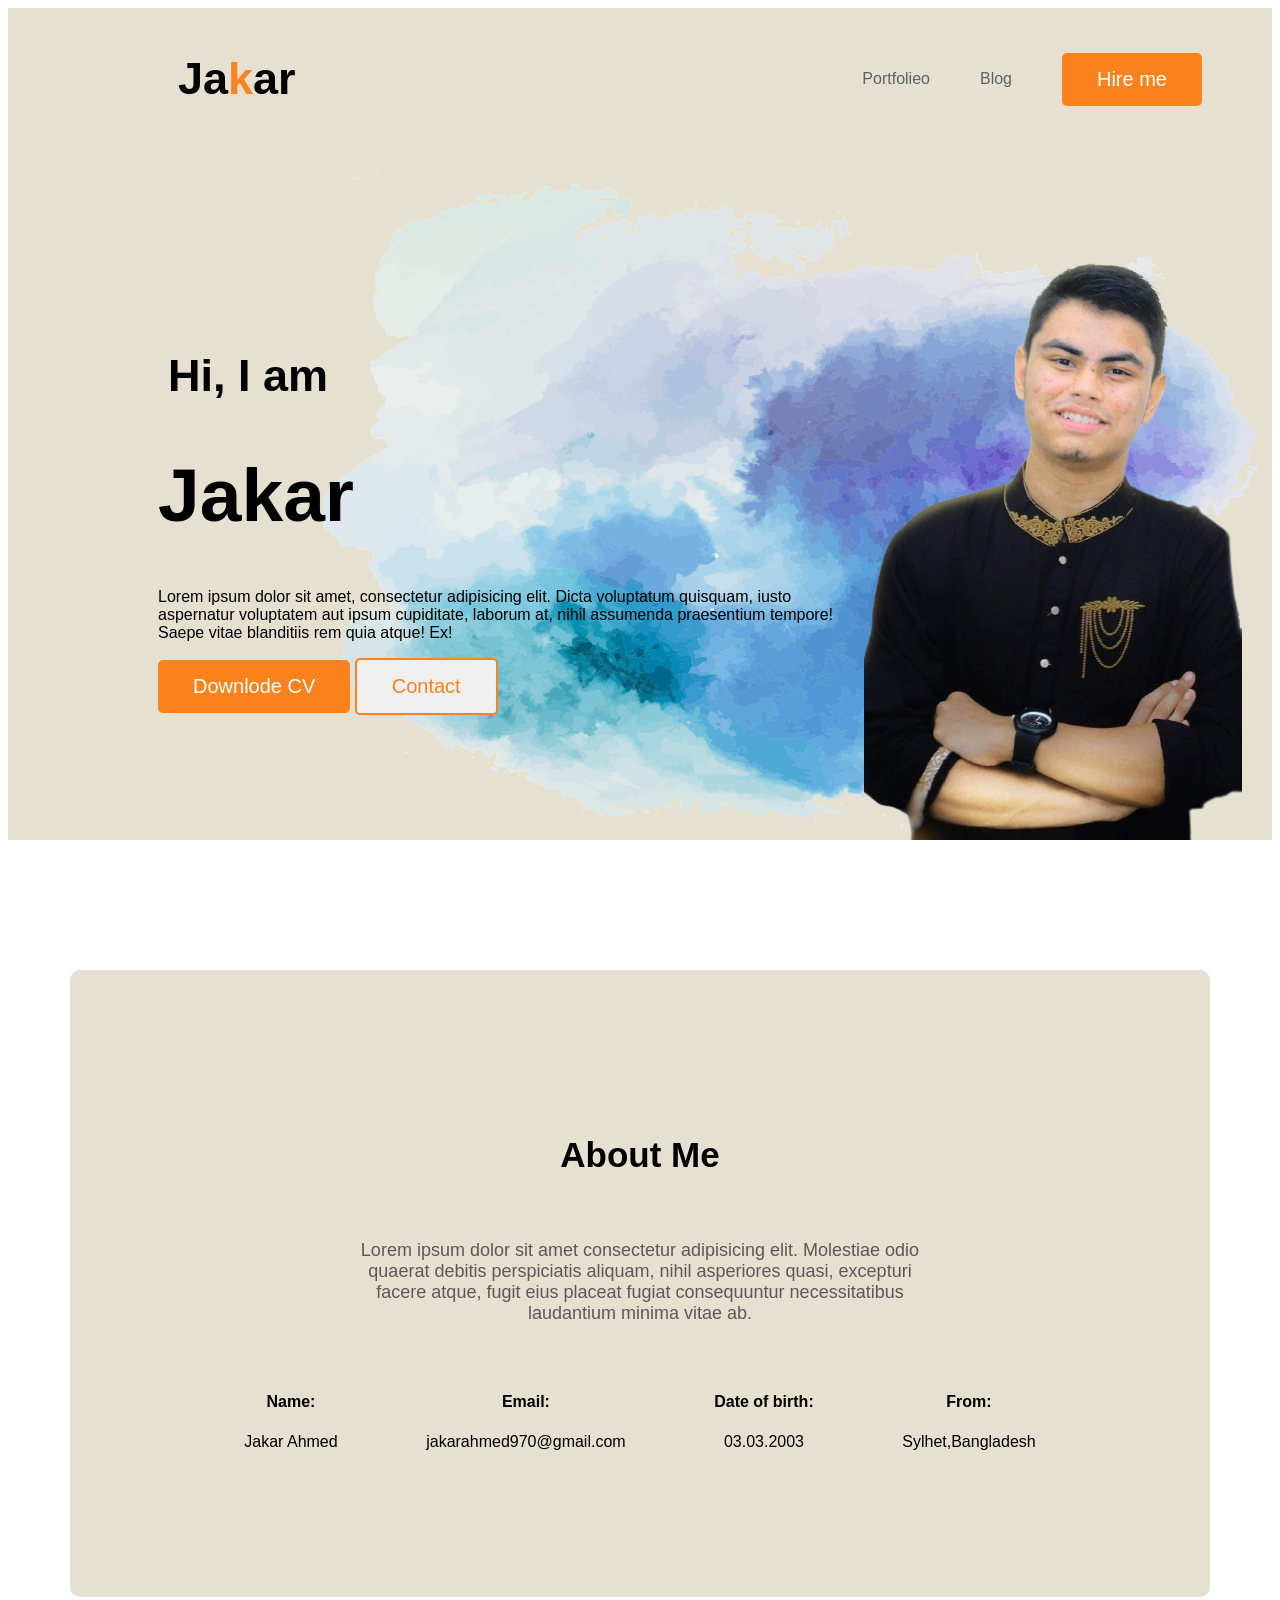
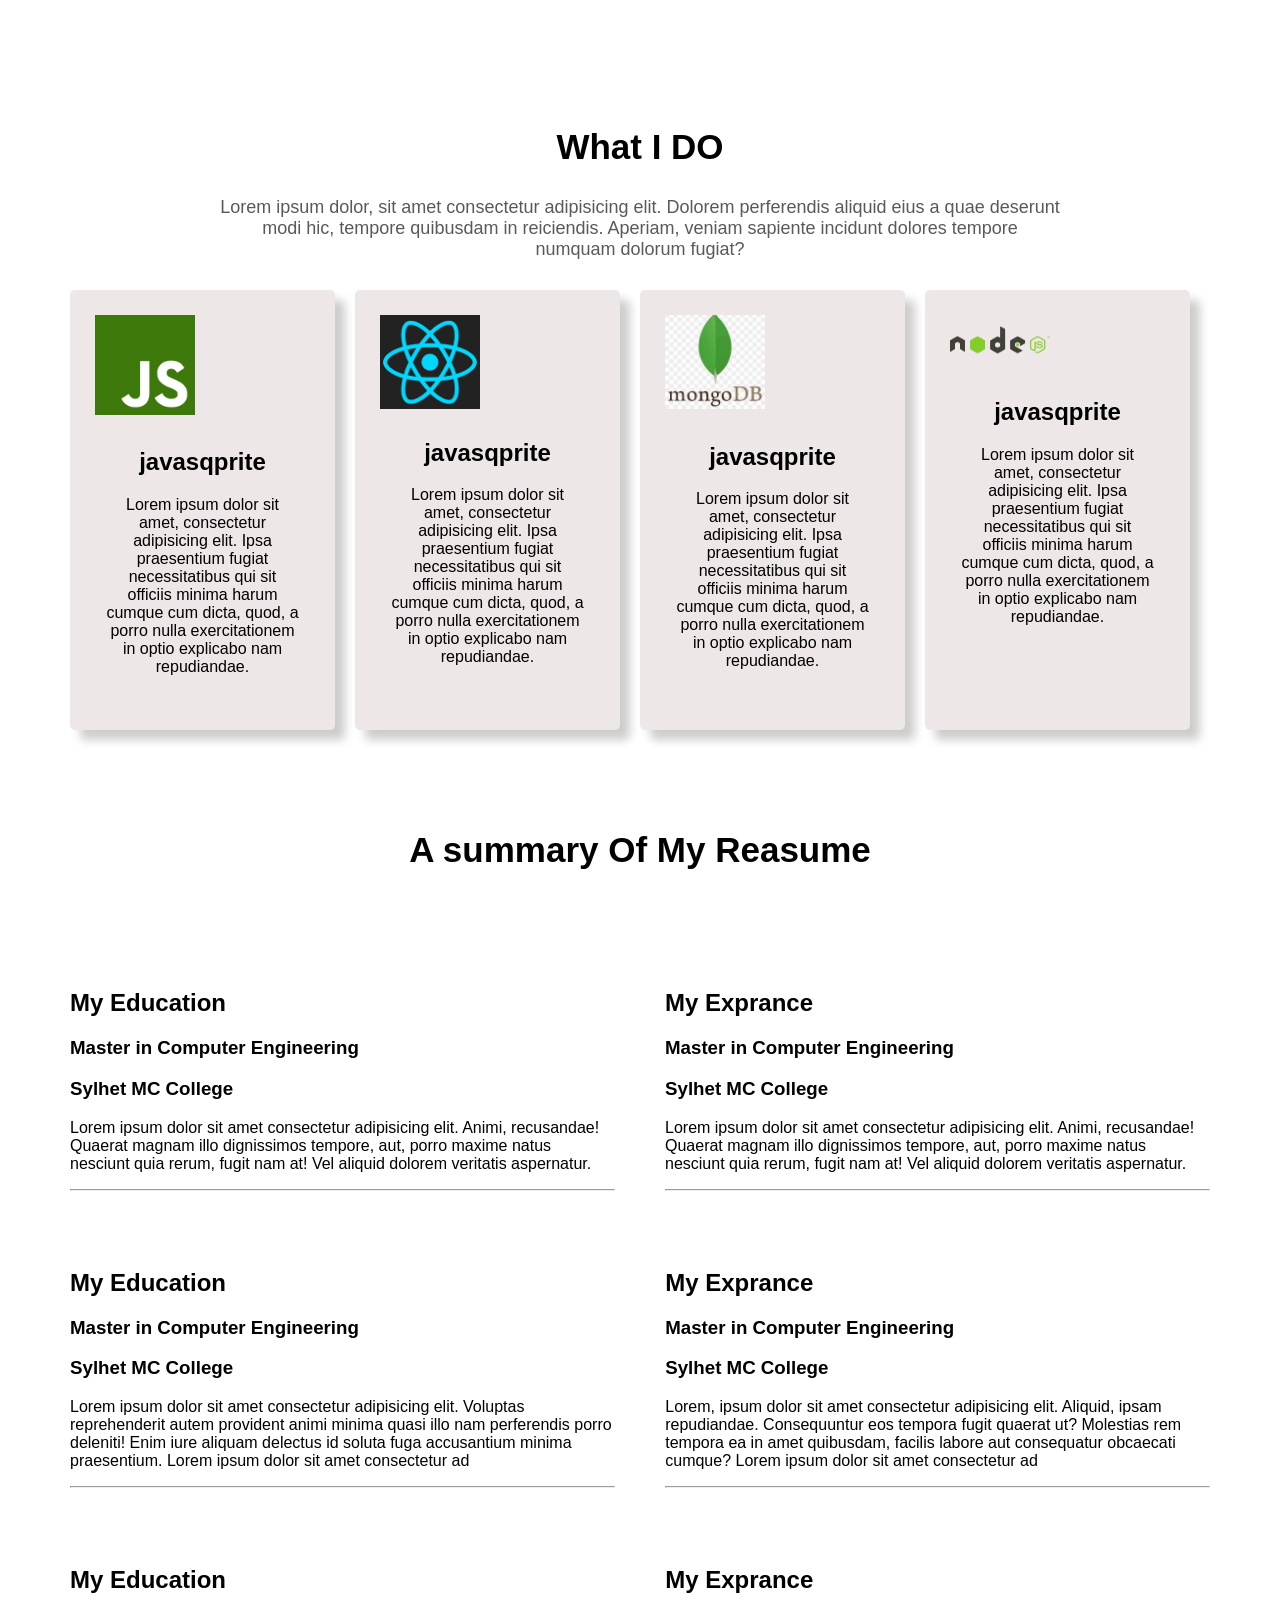
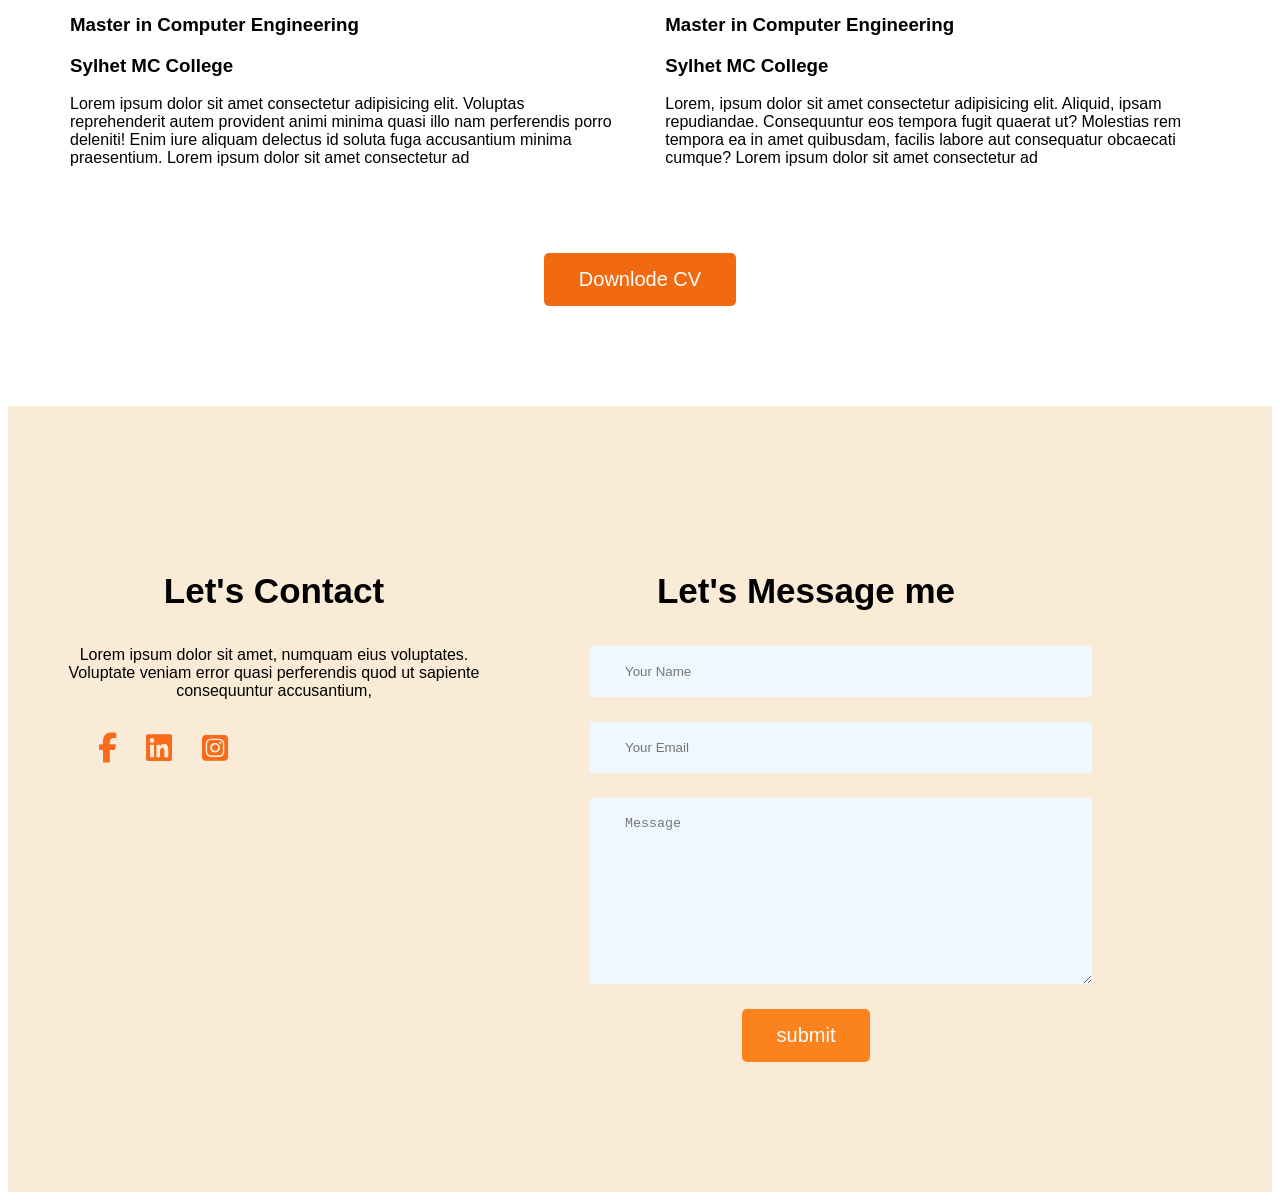
<file: index.html>
<!DOCTYPE html>
<html lang="en">
<head>
    <meta charset="UTF-8">
    <meta http-equiv="X-UA-Compatible" content="IE=edge">
    <meta name="viewport" content="width=device-width, initial-scale=1.0">
    <title>Document</title>
    <link rel="preconnect" href="https://fonts.googleapis.com">
<link rel="preconnect" href="https://fonts.gstatic.com" crossorigin>
<link href="https://fonts.googleapis.com/css2?family=Foldit:wght@100&display=swap" rel="stylesheet">
    <link rel="stylesheet" href="style.css">
    <link rel="stylesheet" href="https://cdnjs.cloudflare.com/ajax/libs/font-awesome/6.5.1/css/all.min.css" integrity="sha512-DTOQO9RWCH3ppGqcWaEA1BIZOC6xxalwEsw9c2QQeAIftl+Vegovlnee1c9QX4TctnWMn13TZye+giMm8e2LwA==" crossorigin="anonymous" referrerpolicy="no-referrer" />
</head>
<body>
 <header class="had">
<nav>
    <h3 class="nj">Ja<span class="sp">k</span>ar</h3>
    <ul>
        <li><a href="#">Portfolieo</a></li>
        <li><a href="#">Blog</a></li>
        <li><button class="btn">Hire me</button></li>
    </ul>
</nav>
<div class="banner">
    <div class="jak">
        <h3 class="ja1">Hi, I am</h3>
        <h1 class="ja2"> Jakar</h1>
        <p>Lorem ipsum dolor sit amet, consectetur adipisicing elit.
             Dicta voluptatum quisquam, iusto aspernatur voluptatem aut ipsum cupiditate, laborum at, nihil assumenda praesentium tempore! 
            Saepe vitae blanditiis rem quia atque! Ex!</p>
            <button class="btn">
                Downlode CV
            </button>
            <button class="btn1">Contact</button>
    </div>
    <img class="profile" src="image/FB_IMG_1692554479714_1_-removebg-preview (2).png" alt="jakar">
</div>
 </header>
 <main>
<section class="about">
    <h3 class="section-title">About Me</h3>
    <p class="prag">Lorem ipsum dolor sit amet consectetur adipisicing elit.
         Molestiae odio quaerat debitis perspiciatis aliquam, nihil asperiores quasi, excepturi facere atque, fugit eius placeat
         fugiat consequuntur necessitatibus laudantium minima vitae ab.</p>

         <div class="info-con">
<div class="about-info">
    <h4 class="info-title">Name:</h4>
    <p class="info-des">Jakar Ahmed</p>
</div>
<div class="about-info">
    <h4 class="info-title">Email:</h4>
    <p class="info-des">jakarahmed970@gmail.com</p>
</div>
<div class="about-info">
    <h4 class="info-title">Date of birth:</h4>
    <p class="info-des">03.03.2003</p>
</div>
<div class="about-info">
    <h4 class="info-title">From:</h4>
    <p class="info-des">Sylhet,Bangladesh</p>
</div>

         </div>
</section>




<section>
    <div class="section-title">What I DO</div>
    <div class="prag">  Lorem ipsum dolor, sit amet consectetur adipisicing elit. Dolorem perferendis aliquid eius a quae deserunt modi hic, tempore quibusdam in reiciendis. Aperiam, veniam sapiente incidunt dolores tempore numquam dolorum fugiat?       </div>

<div class="main-con">
    <div class="contai">
        <img width="100px" src="image/javascript-736401_1920.png" alt="">
        <div class="content">
            <h2>javasqprite</h2>
            <p>Lorem ipsum dolor sit amet, consectetur 
                adipisicing elit. Ipsa praesentium fugiat
                 necessitatibus qui sit officiis minima harum cumque
                  cum dicta, quod,
                 a porro nulla exercitationem in
                  optio explicabo nam repudiandae.</p>
        </div>
    </div>
    <div class="contai">
        <img class="amar-img" width="100px" src="image/download.png" alt="">
        <div class="content">
            <h2>javasqprite</h2>
            <p>Lorem ipsum dolor sit amet, consectetur 
                adipisicing elit. Ipsa praesentium fugiat
                 necessitatibus qui sit officiis minima harum cumque
                  cum dicta, quod,
                 a porro nulla exercitationem in
                  optio explicabo nam repudiandae.</p>
        </div>
    </div>
    <div class="contai">
        <img width="100px" src="image/download.jpg" alt="">
        <div class="content">
            <h2>javasqprite</h2>
            <p>Lorem ipsum dolor sit amet, consectetur 
                adipisicing elit. Ipsa praesentium fugiat
                 necessitatibus qui sit officiis minima harum cumque
                  cum dicta, quod,
                 a porro nulla exercitationem in
                  optio explicabo nam repudiandae.</p>
        </div>
    </div>
    <div class="contai">
        <img width="100px" src="image/node-js-736399_1920.png" alt="">
        <div class="content">
            <h2>javasqprite</h2>
            <p>Lorem ipsum dolor sit amet, consectetur 
                adipisicing elit. Ipsa praesentium fugiat
                 necessitatibus qui sit officiis minima harum cumque
                  cum dicta, quod,
                 a porro nulla exercitationem in
                  optio explicabo nam repudiandae.</p>
        </div>
    </div>
</div>    
</section>

<section>
    <h3 class="section-tle">A summary Of My Reasume</h3>
    <div class="resume-container">
        <div class="resume-colume">
            <h2 class="resume-colume-title">
                My Education
            </h2>
            <div class="resume-item">
                <h3 class="resume-item-title">
                    Master in Computer Engineering
                </h3>
                <h3 class="resume-item-institute">Sylhet MC College</h3>

            
                <p class="resume-item-description">Lorem ipsum dolor sit amet consectetur adipisicing elit. Animi, recusandae! Quaerat magnam illo dignissimos tempore, aut, porro maxime natus nesciunt quia rerum, fugit nam at! Vel aliquid dolorem veritatis aspernatur.</p>
            
                 </div>
<hr>



        </div>
        <div class="resume-colume">
            <h2 class="resume-colume-title">
                My Exprance
            </h2>
            <div class="resume-item">
                <h3 class="resume-item-title">
                    Master in Computer Engineering
                </h3>
                <h3 class="resume-item-institute">Sylhet MC College</h3>
                <p class="resume-item-description">Lorem ipsum dolor sit amet consectetur adipisicing elit. Animi, recusandae! Quaerat magnam illo dignissimos tempore, aut, porro maxime natus nesciunt quia rerum, fugit nam at! Vel aliquid dolorem veritatis aspernatur.</p>
        <hr>
        
                                                                                                            
            </div>




     


        


 </div>

 






    

</section>



<section>
   
    <div class="resume-container">
        <div class="resume-colume">
            <h2 class="resume-colume-title">
                My Education
            </h2>
            <div class="resume-item">
                <h3 class="resume-item-title">
                    Master in Computer Engineering
                </h3>
                <h3 class="resume-item-institute">Sylhet MC College</h3>

            
                <p class="resume-item-description">Lorem ipsum dolor sit amet
                     consectetur 
                    adipisicing elit. Voluptas reprehenderit autem provident 
                    animi minima quasi illo nam perferendis porro deleniti!
                     Enim iure aliquam
                     delectus id soluta fuga accusantium minima praesentium.
                      Lorem ipsum dolor sit amet consectetur ad</p>
            
                  </div>
<hr>



        </div>
        <div class="resume-colume">
            <h2 class="resume-colume-title">
                My Exprance
            </h2>
            <div class="resume-item">
                <h3 class="resume-item-title">
                    Master in Computer Engineering
                </h3>
                <h3 class="resume-item-institute">Sylhet MC College</h3>
                <p class="resume-item-description"> Lorem, ipsum dolor
                     sit amet consectetur adipisicing elit. Aliquid, ipsam
                      repudiandae. Consequuntur eos tempora fugit quaerat ut?
                       Molestias rem tempora ea in amet quibusdam,
                     facilis labore aut consequatur obcaecati cumque?
                      Lorem ipsum dolor sit amet consectetur ad</p>
        <hr>
        
                                                                                            
            </div>




     


        


 </div>

 






    

</section>




<section>
   
    <div class="resume-container">
        <div class="resume-colume">
            <h2 class="resume-colume-title">
                My Education
            </h2>
            <div class="resume-item">
                <h3 class="resume-item-title">
                    Master in Computer Engineering
                </h3>
                <h3 class="resume-item-institute">Sylhet MC College</h3>

            
                <p class="resume-item-description">Lorem ipsum dolor sit amet
                     consectetur 
                    adipisicing elit. Voluptas reprehenderit autem provident 
                    animi minima quasi illo nam perferendis porro deleniti!
                     Enim iure aliquam
                     delectus id soluta fuga accusantium minima praesentium.
                      Lorem ipsum dolor sit amet consectetur ad</p>
            
                </div>




        </div>
        <div class="resume-colume">
            <h2 class="resume-colume-title">
                My Exprance
            </h2>
            <div class="resume-item">
                <h3 class="resume-item-title">
                    Master in Computer Engineering
                </h3>
                <h3 class="resume-item-institute">Sylhet MC College</h3>
                <p class="resume-item-description"> Lorem, ipsum dolor
                     sit amet consectetur adipisicing elit. Aliquid, ipsam
                      repudiandae. Consequuntur eos tempora fugit quaerat ut?
                       Molestias rem tempora ea in amet quibusdam,
                     facilis labore aut consequatur obcaecati cumque?
                      Lorem ipsum dolor sit amet consectetur ad</p>
       
        
                                                                                      
            </div>




     


        


 </div>

</section>
 
<button class="btna">Downlode CV</button>





    


 </main>
 <footer>


    <div class="footer-colum">
        <h3 class="section-title">Let's Contact</h3>
        <p class="section-description">Lorem ipsum dolor sit amet, 
             numquam eius voluptates. Voluptate veniam error quasi perferendis
             quod ut sapiente consequuntur accusantium,</p>
             <div class="sociel-links">
                <ul>
                    <li><a href="#"><i class="fa-brands fa-facebook-f"></i></a></li>
                    <li><a href="#"><i class="fa-brands fa-linkedin"></i></a></li>
                    <li><a href="#"><i class="fa-brands fa-square-instagram"></i></a></li>
                </ul>
             </div>
    </div>







    <div class="footer-colum">
        <h3 class="section-title">Let's Message me</h3>
        <form action="">
<input type="text" placeholder="Your Name" name="" id="">
<input type="email"placeholder="Your Email" name="" id="">
<textarea name=""placeholder="Message" id="" cols="30" rows="10"></textarea>
<input type="submit"class="btn" value="submit">
        </form>
    </div>
  <footer>
</body>
</html>
</file>
<file: style.css>
body{
    font-family: 'Lato', sans-serif;
}
nav{
    display: flex;
    justify-content: space-between;
    align-items: center;
    margin: 0 20px;
}
.nj{
    color:black;
    font-size: 45px;
    font-weight: 800px;
    padding-left:150px ;

}
.sp{
    color: rgb(252, 130, 30);
}
nav > ul{
    display: flex;
    align-items: center;
   
}
nav li{
    list-style: none;
    margin-right: 50px;

}
nav a{
    text-decoration: none;
    color: rgb(91, 99, 99);
}
.btn{
    border-radius: 5px;
    background: rgb(252, 130, 30) ;
    border: 0;
    color: white;
    font-size: 20px;
    font-weight: 700px;
    padding: 15px 35px;
}
.had{
    background-image: url('image/watercolor-4116932_1920.png');
    background-repeat: no-repeat;
    background-position: bottom right;
    background-color: rgb(229, 224, 207);
    background-size: 950px;
  
}
.banner{
 
    padding:30px 30px 0px 150px;
    display: flex;
    align-items: center;
    justify-content: space-between;
}
.banner .profile{
    width:500px;
}
.banner .jak{

}
h1{
    font-size: 75px;
}
.ja1{
    font-size: 45px;
    padding-left: 10px;
}
.btn1{
    border: 2px solid  rgb(252, 130, 30);
    border-radius: 5px;
    padding: 15px 35px;
    font-size: 20px;
    color: rgb(252, 130, 30) ;
}
/*    hader end */
main{
    width: 1140px;
    margin: 0px auto;
}
.about{
    margin: 130px 0;
  
    padding:130px;
    background-color:rgb(229, 224, 207) ;
    border-radius: 10px;

}
.section-title{
    color: black;
    text-align: center;
    font-size: 35px;
      font-weight: 700;
  
  
}

.section-tle{
    margin: 100px 50px;
    color: black;
    text-align: center;
    font-size: 35px;
      font-weight: 700;
      margin: 100px 50px;
}

.prag{
    color:rgb(92, 88, 88);

text-align: center;
font-size: 18px;

padding: 30px 150px;
}
.info-con{
    display: flex;
    justify-content: space-around;
}
.about-info{
    text-align: center;
}
.des{
    text-align: center;
}
/*skill*/
.skill{
    justify-content:center;
    margin: auto;
    align-items: center;
  
    padding: 30px 150px;
}
.jav
{
    margin: auto;
max-width:100px;
    height: 100px;
    margin: 0px;
}
.despriction{
    padding: 30px;

}
.ama{
    margin: auto;
  justify-content:space-around;
    display: flex;
    align-items: center;
   
  
}
.skill{

width: auto 300px;
align-items: center;
justify-content: space-around;
background-color: aliceblue;
text-align: center;


  
}
.ama p{
    
    justify-content: center;
}
.nai{
    margin: auto;
    text-align: center;
    display: flex;

}
/*             main Con            */
.main-con{
    display: flex;
    justify-content: space-between;
    width: 100%;
    align-items: center;
  

 
}
.content{
height: auto;
    padding: 10px;
    text-align: center;

}
.contai{
    border-radius: 5px;
    height:390px;
    padding: 25px;
    margin-right: 20px;
    background-color: rgb(238, 231, 231);
    justify-content: center;
    align-items: center;
    box-shadow: 10px 10px 10px rgb(207, 204, 204);
}
.amar-img{
    display: flex;
    justify-content:right;
    align-items: center;

}





.resume-colume{
  
}
.resume-container{
    padding-bottom: 50px;
    display: flex;
    gap: 50px;
}
.resume-container{
    display: flex;

}
.btna{
   
   
   

background-color: rgb(241, 106, 15);

display: flex;

justify-content: center;


   
border-radius: 5px;

border: 0;
color: white;
font-size: 20px;
font-weight: 700px;
padding: 15px 35px;

margin:20px auto 60px auto  ;


 
}
footer{
    display: flex;
    background-color: antiquewhite;
    padding: 130px 50px 130px ;
    margin-top: 100px;
    gap: 100px;
    justify-content: ;
}
.footer-colum{
    width: 50%;
    text-align: center;

   

}
input[type="text"],input[type="email"], textarea{
    display: block;
    margin-bottom: 25px;
    padding: 18px 35px;
    color: rgb(105, 104, 102);
    background-color: aliceblue;
    border: 5px;
    border: none;
    width: 100%;


}
.sociel-links{
    display: flex;
}
.sociel-links ul li{
    text-align: center;
    list-style: none;
    margin: auto;
    justify-content: center;
    display: inline;
}
.sociel-links ul li a{
    font-size: 30px;
    justify-content: space-between;
    margin-right: 25px;
    text-decoration: none;
    color: rgb(247, 107, 27);
}
</file>
